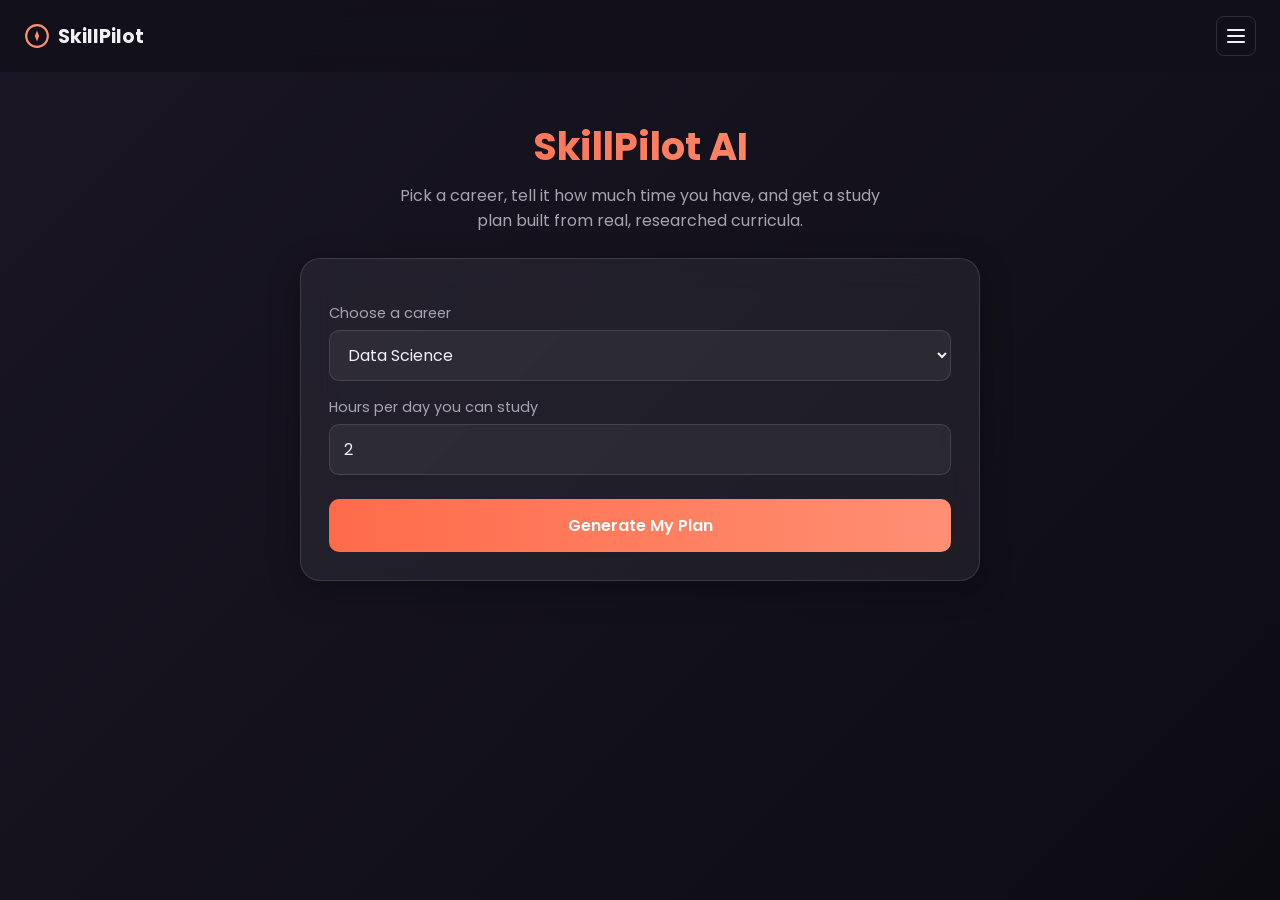
<file: index.html>
<!DOCTYPE html>
<html lang="en">
<head>
  <meta charset="UTF-8">
  <meta name="viewport" content="width=device-width, initial-scale=1.0">
  <title>SkillPilot AI</title>
  <link rel="preconnect" href="https://fonts.googleapis.com">
  <link href="https://fonts.googleapis.com/css2?family=Poppins:wght@400;600;700&display=swap" rel="stylesheet">
  <link rel="stylesheet" href="style.css">
</head>
<body>

  <header class="site-header">
    <div class="logo">
      <svg width="26" height="26" viewBox="0 0 24 24" fill="none" xmlns="http://www.w3.org/2000/svg">
        <circle cx="12" cy="12" r="10" stroke="#ff8f73" stroke-width="2"/>
        <path d="M12 7L14 12L12 17L10 12L12 7Z" fill="#ff8f73"/>
      </svg>
      <span>SkillPilot</span>
    </div>
    <button class="hamburger-btn" id="hamburgerBtn" aria-label="Open menu">
      <span></span><span></span><span></span>
    </button>
  </header>

  <nav class="nav-drawer" id="navDrawer">
    <a href="index.html">Home</a>
    <a href="videos.html">Video Tutorials</a>
    <a href="web-tutorials.html">Web Tutorials & Notes</a>
    <a href="practice.html">Practice Sites</a>
    <a href="certifications.html">Certifications</a>
    <a href="projects.html">Project Ideas</a>
  </nav>

  <div class="container">
    <div class="hero">
      <h1>SkillPilot AI</h1>
      <p class="hero-text">Pick a career, tell it how much time you have, and get a study plan built from real, researched curricula.</p>

      <div class="card">
        <label for="career">Choose a career</label>
        <select id="career">
          <option value="Data Science">Data Science</option>
          <option value="Data Analyst">Data Analyst</option>
          <option value="Backend Developer">Backend Developer</option>
        </select>

        <label for="hours">Hours per day you can study</label>
        <input type="number" id="hours" value="2" min="1" max="8">

        <button id="generateBtn">Generate My Plan</button>

        <div id="result"></div>
      </div>
    </div>
  </div>

  <script src="data.js"></script>
  <script>
    initHamburger();
    document.getElementById("career").value = getSelectedCareer();

    const button = document.getElementById("generateBtn");
    const resultBox = document.getElementById("result");

    button.addEventListener("click", async function () {
      const career = document.getElementById("career").value;
      const hours = document.getElementById("hours").value;
      setSelectedCareer(career);

      resultBox.innerHTML = "Generating your plan...";
      button.disabled = true;

      try {
        const response = await fetch("/api/plan", {
          method: "POST",
          headers: { "Content-Type": "application/json" },
          body: JSON.stringify({ career: career, hours: hours })
        });

        const data = await response.json();

        if (data.plan) {
          resultBox.innerHTML = "";
          const header = document.createElement("h3");
          header.textContent = career + " Plan (" + data.plan.totalDays + " days total)";
          resultBox.appendChild(header);

          data.plan.topics.forEach(function (topic) {
            const item = document.createElement("div");
            item.className = "topic-item";
            item.innerHTML = "<h4>Topic " + topic.topicNumber + ": " + topic.title + " <span class='days-badge'>" + topic.days + " days</span></h4><p>" + topic.description + "</p>";
            resultBox.appendChild(item);
          });
        } else {
          resultBox.textContent = "Something went wrong. Please try again.";
        }
      } catch (error) {
        resultBox.textContent = "Something went wrong. Please try again.";
      }

      button.disabled = false;
    });
  </script>
</body>
</html>
</file>
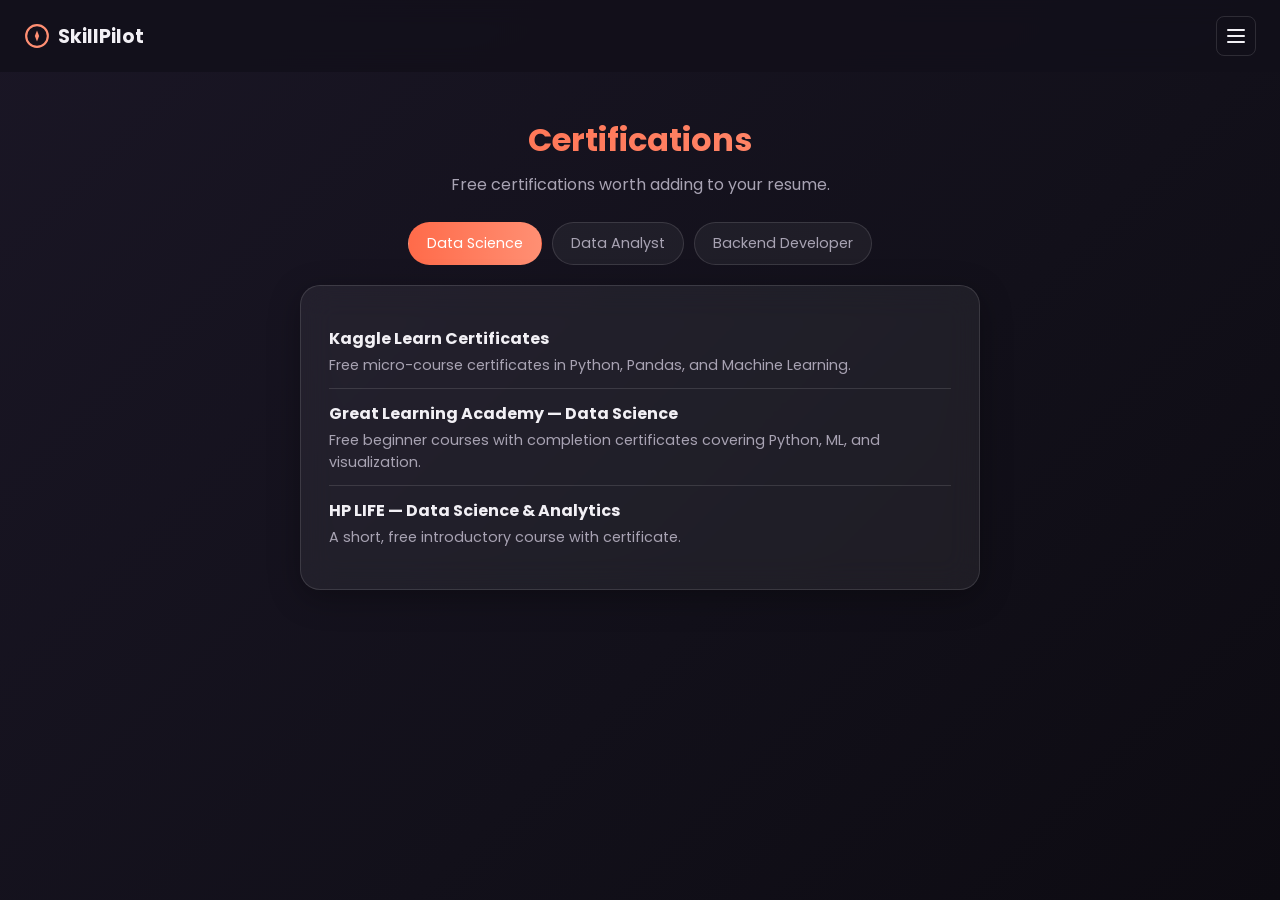
<file: certifications.html>
<!DOCTYPE html>
<html lang="en">
<head>
  <meta charset="UTF-8">
  <meta name="viewport" content="width=device-width, initial-scale=1.0">
  <title>Certifications — SkillPilot AI</title>
  <link rel="preconnect" href="https://fonts.googleapis.com">
  <link href="https://fonts.googleapis.com/css2?family=Poppins:wght@400;600;700&display=swap" rel="stylesheet">
  <link rel="stylesheet" href="style.css">
</head>
<body>
  <header class="site-header">
    <div class="logo">
      <svg width="26" height="26" viewBox="0 0 24 24" fill="none" xmlns="http://www.w3.org/2000/svg">
        <circle cx="12" cy="12" r="10" stroke="#ff8f73" stroke-width="2"/>
        <path d="M12 7L14 12L12 17L10 12L12 7Z" fill="#ff8f73"/>
      </svg>
      <span>SkillPilot</span>
    </div>
    <button class="hamburger-btn" id="hamburgerBtn" aria-label="Open menu">
      <span></span><span></span><span></span>
    </button>
  </header>
  <nav class="nav-drawer" id="navDrawer">
    <a href="index.html">Home</a>
    <a href="videos.html">Video Tutorials</a>
    <a href="web-tutorials.html">Web Tutorials & Notes</a>
    <a href="practice.html">Practice Sites</a>
    <a href="certifications.html">Certifications</a>
    <a href="projects.html">Project Ideas</a>
  </nav>
  <div class="container">
    <div class="page-header">
      <h1>Certifications</h1>
      <p class="hero-text">Free certifications worth adding to your resume.</p>
    </div>
    <div class="career-switcher" id="careerSwitcher"></div>
    <div class="card" id="listContent"></div>
  </div>
  <script src="data.js"></script>
  <script>
    initHamburger();
    const switcherEl = document.getElementById("careerSwitcher");
    const listEl = document.getElementById("listContent");
    let currentCareer = getSelectedCareer();
    function renderList() {
      listEl.innerHTML = "";
      CAREER_CONTENT[currentCareer].certifications.forEach(function (item) {
        const div = document.createElement("div");
        div.className = "cert-item";
        div.innerHTML = "<h4>" + item.name + "</h4><p>" + item.desc + "</p>";
        listEl.appendChild(div);
      });
    }
    function render() {
      renderCareerPills(switcherEl, currentCareer, function (career) {
        currentCareer = career;
        render();
      });
      renderList();
    }
    render();
  </script>
</body>
</html>
</file>
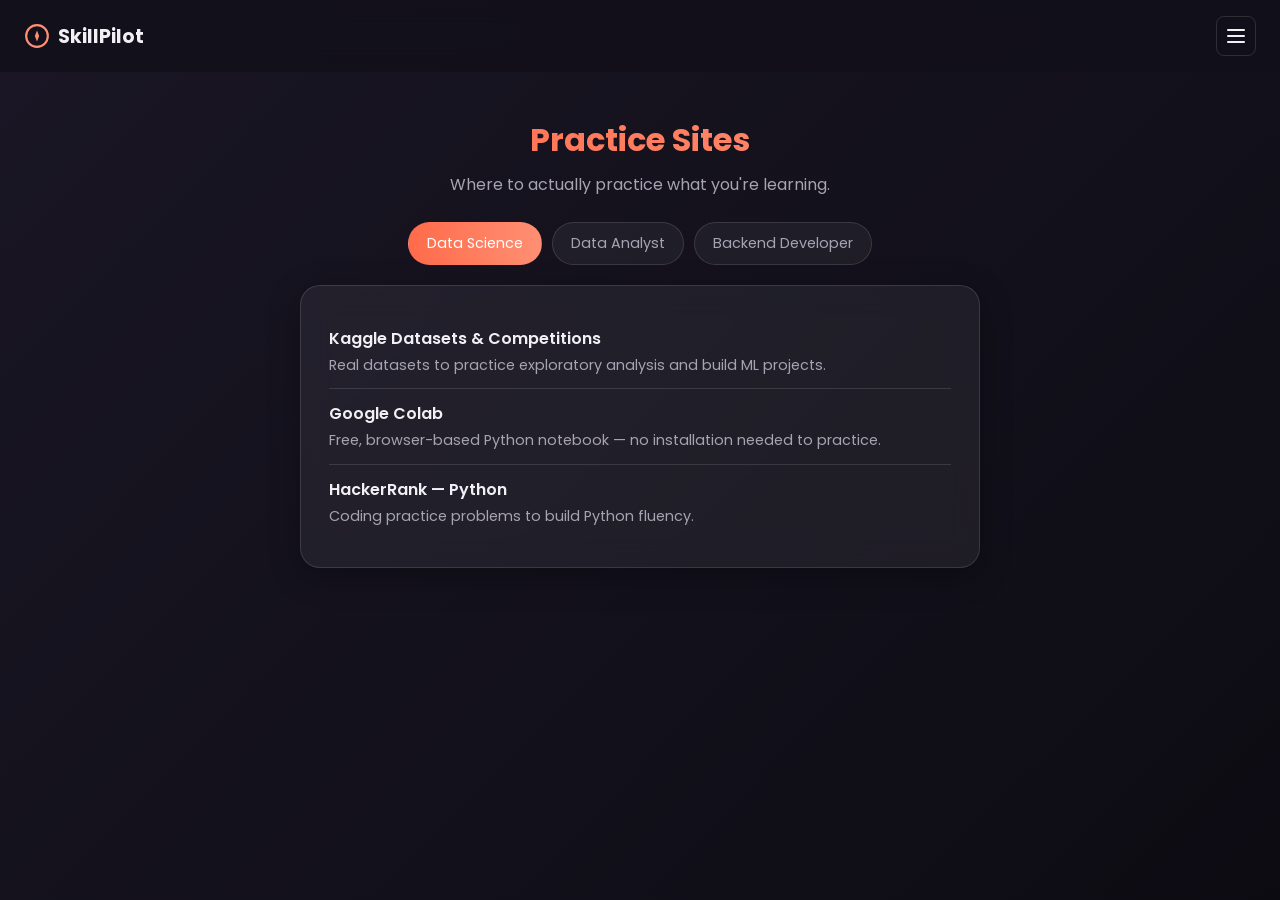
<file: practice.html>
<!DOCTYPE html>
<html lang="en">
<head>
  <meta charset="UTF-8">
  <meta name="viewport" content="width=device-width, initial-scale=1.0">
  <title>Practice Sites — SkillPilot AI</title>
  <link rel="preconnect" href="https://fonts.googleapis.com">
  <link href="https://fonts.googleapis.com/css2?family=Poppins:wght@400;600;700&display=swap" rel="stylesheet">
  <link rel="stylesheet" href="style.css">
</head>
<body>
  <header class="site-header">
    <div class="logo">
      <svg width="26" height="26" viewBox="0 0 24 24" fill="none" xmlns="http://www.w3.org/2000/svg">
        <circle cx="12" cy="12" r="10" stroke="#ff8f73" stroke-width="2"/>
        <path d="M12 7L14 12L12 17L10 12L12 7Z" fill="#ff8f73"/>
      </svg>
      <span>SkillPilot</span>
    </div>
    <button class="hamburger-btn" id="hamburgerBtn" aria-label="Open menu">
      <span></span><span></span><span></span>
    </button>
  </header>
  <nav class="nav-drawer" id="navDrawer">
    <a href="index.html">Home</a>
    <a href="videos.html">Video Tutorials</a>
    <a href="web-tutorials.html">Web Tutorials & Notes</a>
    <a href="practice.html">Practice Sites</a>
    <a href="certifications.html">Certifications</a>
    <a href="projects.html">Project Ideas</a>
  </nav>
  <div class="container">
    <div class="page-header">
      <h1>Practice Sites</h1>
      <p class="hero-text">Where to actually practice what you're learning.</p>
    </div>
    <div class="career-switcher" id="careerSwitcher"></div>
    <div class="card" id="listContent"></div>
  </div>
  <script src="data.js"></script>
  <script>
    initHamburger();
    const switcherEl = document.getElementById("careerSwitcher");
    const listEl = document.getElementById("listContent");
    let currentCareer = getSelectedCareer();
    function renderList() {
      listEl.innerHTML = "";
      CAREER_CONTENT[currentCareer].practiceSites.forEach(function (item) {
        const div = document.createElement("div");
        div.className = "resource-item";
        div.innerHTML = "<a href='" + item.url + "' target='_blank' rel='noopener'>" + item.name + "</a><p>" + item.desc + "</p>";
        listEl.appendChild(div);
      });
    }
    function render() {
      renderCareerPills(switcherEl, currentCareer, function (career) {
        currentCareer = career;
        render();
      });
      renderList();
    }
    render();
  </script>
</body>
</html>
</file>
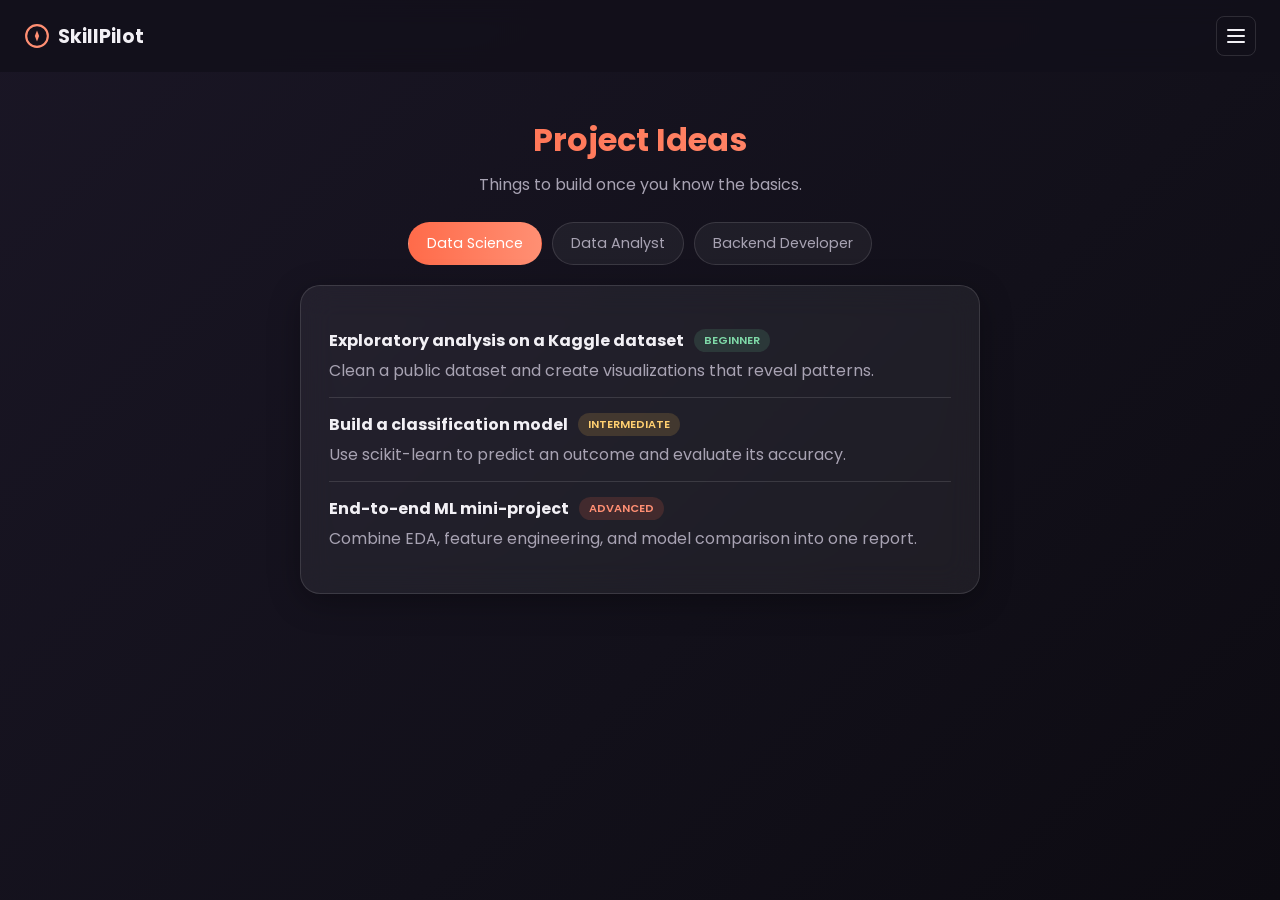
<file: projects.html>
<!DOCTYPE html>
<html lang="en">
<head>
  <meta charset="UTF-8">
  <meta name="viewport" content="width=device-width, initial-scale=1.0">
  <title>Project Ideas — SkillPilot AI</title>
  <link rel="preconnect" href="https://fonts.googleapis.com">
  <link href="https://fonts.googleapis.com/css2?family=Poppins:wght@400;600;700&display=swap" rel="stylesheet">
  <link rel="stylesheet" href="style.css">
</head>
<body>
  <header class="site-header">
    <div class="logo">
      <svg width="26" height="26" viewBox="0 0 24 24" fill="none" xmlns="http://www.w3.org/2000/svg">
        <circle cx="12" cy="12" r="10" stroke="#ff8f73" stroke-width="2"/>
        <path d="M12 7L14 12L12 17L10 12L12 7Z" fill="#ff8f73"/>
      </svg>
      <span>SkillPilot</span>
    </div>
    <button class="hamburger-btn" id="hamburgerBtn" aria-label="Open menu">
      <span></span><span></span><span></span>
    </button>
  </header>
  <nav class="nav-drawer" id="navDrawer">
    <a href="index.html">Home</a>
    <a href="videos.html">Video Tutorials</a>
    <a href="web-tutorials.html">Web Tutorials & Notes</a>
    <a href="practice.html">Practice Sites</a>
    <a href="certifications.html">Certifications</a>
    <a href="projects.html">Project Ideas</a>
  </nav>
  <div class="container">
    <div class="page-header">
      <h1>Project Ideas</h1>
      <p class="hero-text">Things to build once you know the basics.</p>
    </div>
    <div class="career-switcher" id="careerSwitcher"></div>
    <div class="card" id="listContent"></div>
  </div>
  <script src="data.js"></script>
  <script>
    initHamburger();
    const switcherEl = document.getElementById("careerSwitcher");
    const listEl = document.getElementById("listContent");
    let currentCareer = getSelectedCareer();
    function renderList() {
      listEl.innerHTML = "";
      CAREER_CONTENT[currentCareer].projects.forEach(function (item) {
        const div = document.createElement("div");
        div.className = "project-item";
        div.innerHTML = "<h4>" + item.title + " <span class='level-badge " + item.level + "'>" + item.level + "</span></h4><p>" + item.desc + "</p>";
        listEl.appendChild(div);
      });
    }
    function render() {
      renderCareerPills(switcherEl, currentCareer, function (career) {
        currentCareer = career;
        render();
      });
      renderList();
    }
    render();
  </script>
</body>
</html>
</file>
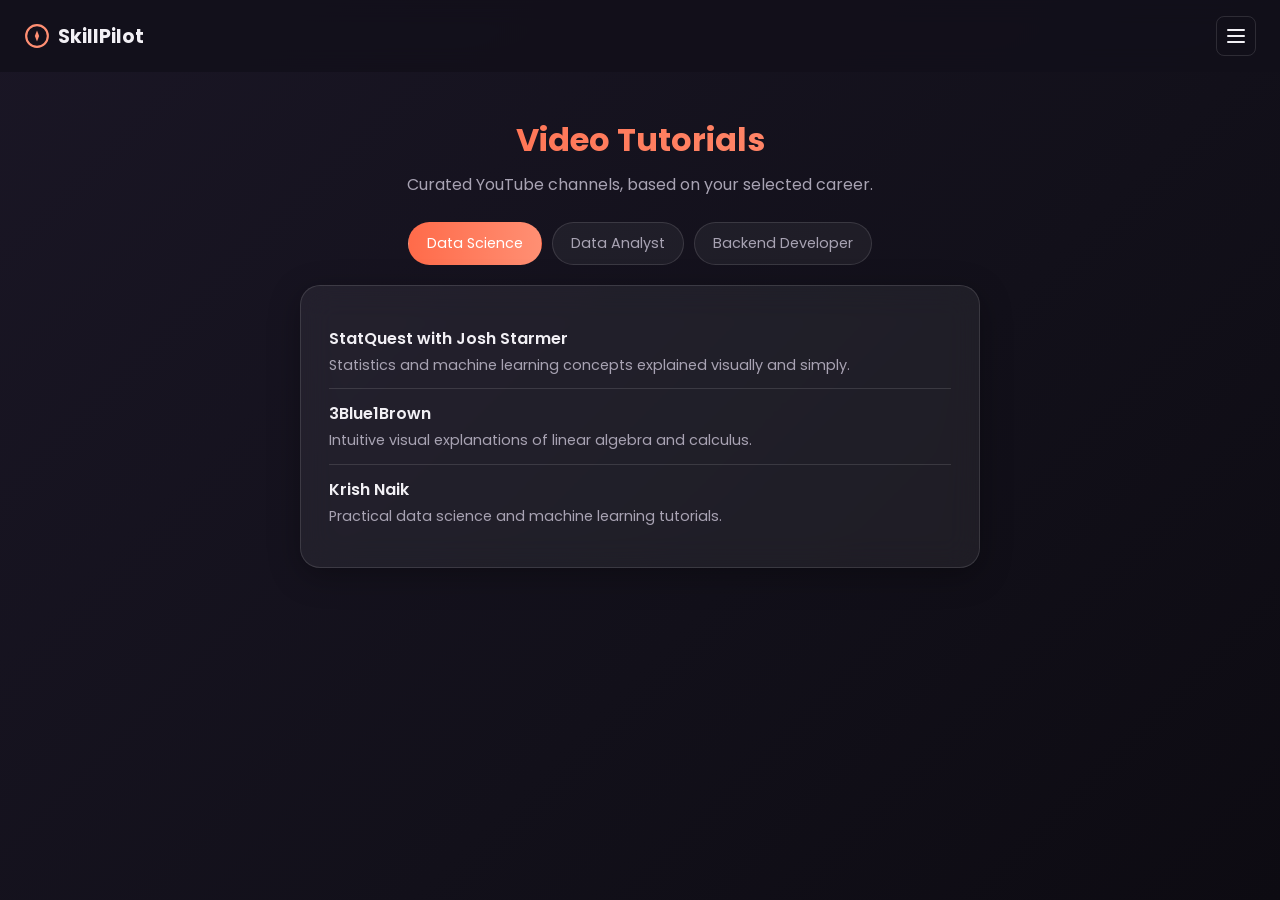
<file: videos.html>
<!DOCTYPE html>
<html lang="en">
<head>
  <meta charset="UTF-8">
  <meta name="viewport" content="width=device-width, initial-scale=1.0">
  <title>Video Tutorials — SkillPilot AI</title>
  <link rel="preconnect" href="https://fonts.googleapis.com">
  <link href="https://fonts.googleapis.com/css2?family=Poppins:wght@400;600;700&display=swap" rel="stylesheet">
  <link rel="stylesheet" href="style.css">
</head>
<body>

  <header class="site-header">
    <div class="logo">
      <svg width="26" height="26" viewBox="0 0 24 24" fill="none" xmlns="http://www.w3.org/2000/svg">
        <circle cx="12" cy="12" r="10" stroke="#ff8f73" stroke-width="2"/>
        <path d="M12 7L14 12L12 17L10 12L12 7Z" fill="#ff8f73"/>
      </svg>
      <span>SkillPilot</span>
    </div>
    <button class="hamburger-btn" id="hamburgerBtn" aria-label="Open menu">
      <span></span><span></span><span></span>
    </button>
  </header>

  <nav class="nav-drawer" id="navDrawer">
    <a href="index.html">Home</a>
    <a href="videos.html">Video Tutorials</a>
    <a href="web-tutorials.html">Web Tutorials & Notes</a>
    <a href="practice.html">Practice Sites</a>
    <a href="certifications.html">Certifications</a>
    <a href="projects.html">Project Ideas</a>
  </nav>

  <div class="container">
    <div class="page-header">
      <h1>Video Tutorials</h1>
      <p class="hero-text">Curated YouTube channels, based on your selected career.</p>
    </div>

    <div class="career-switcher" id="careerSwitcher"></div>
    <div class="card" id="listContent"></div>
  </div>

  <script src="data.js"></script>
  <script>
    initHamburger();
    const switcherEl = document.getElementById("careerSwitcher");
    const listEl = document.getElementById("listContent");
    let currentCareer = getSelectedCareer();

    function renderList() {
      listEl.innerHTML = "";
      CAREER_CONTENT[currentCareer].videos.forEach(function (item) {
        const div = document.createElement("div");
        div.className = "resource-item";
        div.innerHTML = "<a href='" + item.url + "' target='_blank' rel='noopener'>" + item.name + "</a><p>" + item.desc + "</p>";
        listEl.appendChild(div);
      });
    }

    function render() {
      renderCareerPills(switcherEl, currentCareer, function (career) {
        currentCareer = career;
        render();
      });
      renderList();
    }

    render();
  </script>
</body>
</html>
</file>
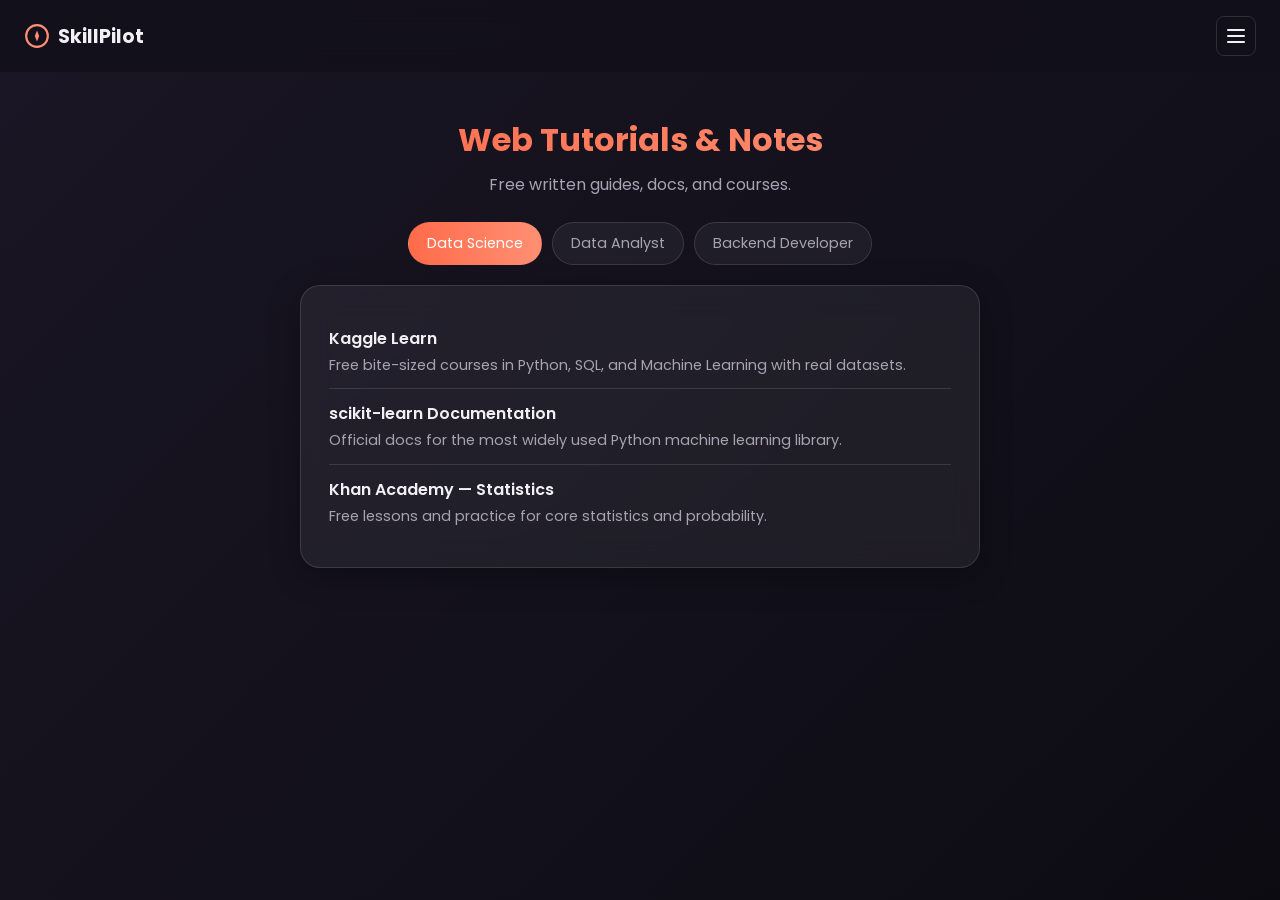
<file: web-tutorials.html>
<!DOCTYPE html>
<html lang="en">
<head>
  <meta charset="UTF-8">
  <meta name="viewport" content="width=device-width, initial-scale=1.0">
  <title>Web Tutorials & Notes — SkillPilot AI</title>
  <link rel="preconnect" href="https://fonts.googleapis.com">
  <link href="https://fonts.googleapis.com/css2?family=Poppins:wght@400;600;700&display=swap" rel="stylesheet">
  <link rel="stylesheet" href="style.css">
</head>
<body>
  <header class="site-header">
    <div class="logo">
      <svg width="26" height="26" viewBox="0 0 24 24" fill="none" xmlns="http://www.w3.org/2000/svg">
        <circle cx="12" cy="12" r="10" stroke="#ff8f73" stroke-width="2"/>
        <path d="M12 7L14 12L12 17L10 12L12 7Z" fill="#ff8f73"/>
      </svg>
      <span>SkillPilot</span>
    </div>
    <button class="hamburger-btn" id="hamburgerBtn" aria-label="Open menu">
      <span></span><span></span><span></span>
    </button>
  </header>
  <nav class="nav-drawer" id="navDrawer">
    <a href="index.html">Home</a>
    <a href="videos.html">Video Tutorials</a>
    <a href="web-tutorials.html">Web Tutorials & Notes</a>
    <a href="practice.html">Practice Sites</a>
    <a href="certifications.html">Certifications</a>
    <a href="projects.html">Project Ideas</a>
  </nav>
  <div class="container">
    <div class="page-header">
      <h1>Web Tutorials & Notes</h1>
      <p class="hero-text">Free written guides, docs, and courses.</p>
    </div>
    <div class="career-switcher" id="careerSwitcher"></div>
    <div class="card" id="listContent"></div>
  </div>
  <script src="data.js"></script>
  <script>
    initHamburger();
    const switcherEl = document.getElementById("careerSwitcher");
    const listEl = document.getElementById("listContent");
    let currentCareer = getSelectedCareer();
    function renderList() {
      listEl.innerHTML = "";
      CAREER_CONTENT[currentCareer].webTutorials.forEach(function (item) {
        const div = document.createElement("div");
        div.className = "resource-item";
        div.innerHTML = "<a href='" + item.url + "' target='_blank' rel='noopener'>" + item.name + "</a><p>" + item.desc + "</p>";
        listEl.appendChild(div);
      });
    }
    function render() {
      renderCareerPills(switcherEl, currentCareer, function (career) {
        currentCareer = career;
        render();
      });
      renderList();
    }
    render();
  </script>
</body>
</html>
</file>
<file: style.css>
:root {
  --accent: #ff6b4a;
  --accent-light: #ff8f73;
  --bg-gradient: linear-gradient(135deg, #1a1625 0%, #12101a 60%, #0d0b12 100%);
  --card-bg: rgba(255, 255, 255, 0.06);
  --card-border: rgba(255, 255, 255, 0.12);
  --text-main: #f2f0f5;
  --text-muted: #a8a3b3;
}

* { box-sizing: border-box; }

body {
  margin: 0;
  min-height: 100vh;
  background: var(--bg-gradient);
  color: var(--text-main);
  font-family: 'Poppins', sans-serif;
}

.container { max-width: 720px; margin: 0 auto; padding: 20px; }

/* Header */
.site-header {
  display: flex;
  align-items: center;
  justify-content: space-between;
  padding: 16px 24px;
  position: sticky;
  top: 0;
  background: rgba(18, 16, 26, 0.85);
  backdrop-filter: blur(12px);
  z-index: 99;
}

.logo { display: flex; align-items: center; gap: 8px; font-weight: 700; font-size: 1.2rem; }

.hamburger-btn {
  background: none;
  border: 1px solid var(--card-border);
  border-radius: 8px;
  width: 40px; height: 40px;
  display: flex; flex-direction: column; align-items: center; justify-content: center; gap: 4px;
  cursor: pointer;
}
.hamburger-btn span { width: 18px; height: 2px; background: var(--text-main); border-radius: 2px; }

.nav-drawer {
  display: none;
  flex-direction: column;
  position: fixed;
  top: 64px; right: 20px;
  background: rgba(20, 18, 28, 0.97);
  backdrop-filter: blur(16px);
  border: 1px solid var(--card-border);
  border-radius: 14px;
  padding: 10px;
  z-index: 100;
  min-width: 220px;
  box-shadow: 0 8px 32px rgba(0,0,0,0.4);
}
.nav-drawer.open { display: flex; }
.nav-drawer a {
  color: var(--text-main);
  text-decoration: none;
  padding: 10px 14px;
  border-radius: 8px;
  font-size: 0.95rem;
}
.nav-drawer a:hover { background: rgba(255,255,255,0.08); color: var(--accent-light); }

/* Hero (home page) */
.hero { text-align: center; margin-bottom: 20px; }
.hero h1 {
  font-size: 2.4rem; margin-bottom: 8px;
  background: linear-gradient(90deg, var(--accent), var(--accent-light));
  -webkit-background-clip: text; background-clip: text; color: transparent;
}
.hero-text { color: var(--text-muted); max-width: 480px; margin: 0 auto 24px auto; line-height: 1.6; }
.hero .card { text-align: left; margin-top: 16px; }

/* Page header (sub-pages) */
.page-header { text-align: center; margin: 24px 0 20px 0; }
.page-header h1 {
  font-size: 2rem;
  background: linear-gradient(90deg, var(--accent), var(--accent-light));
  -webkit-background-clip: text; background-clip: text; color: transparent;
  margin-bottom: 8px;
}

/* Career switcher (used on sub-pages) */
.career-switcher { display: flex; gap: 10px; justify-content: center; margin-bottom: 20px; flex-wrap: wrap; }
.career-pill {
  padding: 10px 18px; border-radius: 999px;
  border: 1px solid var(--card-border);
  background: rgba(255, 255, 255, 0.05);
  color: var(--text-muted);
  font-family: inherit; font-size: 0.9rem; cursor: pointer;
  transition: all 0.15s ease;
}
.career-pill:hover { border-color: var(--accent); color: var(--text-main); }
.career-pill.active {
  background: linear-gradient(90deg, var(--accent), var(--accent-light));
  color: white; border-color: transparent;
}

/* Cards */
.card {
  background: var(--card-bg);
  border: 1px solid var(--card-border);
  backdrop-filter: blur(16px);
  border-radius: 20px;
  padding: 28px;
  margin-bottom: 24px;
  box-shadow: 0 8px 32px rgba(0, 0, 0, 0.3);
}

label { display: block; font-size: 0.9rem; color: var(--text-muted); margin-bottom: 6px; margin-top: 16px; }

select, input {
  width: 100%; padding: 12px 14px; border-radius: 10px;
  border: 1px solid var(--card-border);
  background: rgba(255, 255, 255, 0.05);
  color: var(--text-main); font-family: inherit; font-size: 1rem;
}
select:focus, input:focus { outline: none; border-color: var(--accent); }

button#generateBtn {
  width: 100%; margin-top: 24px; padding: 14px; border: none; border-radius: 10px;
  background: linear-gradient(90deg, var(--accent), var(--accent-light));
  color: white; font-family: inherit; font-size: 1rem; font-weight: 600; cursor: pointer;
  transition: transform 0.15s ease, box-shadow 0.15s ease;
}
button#generateBtn:hover { transform: translateY(-2px); box-shadow: 0 6px 20px rgba(255, 107, 74, 0.35); }
button#generateBtn:disabled { opacity: 0.6; cursor: not-allowed; transform: none; }

#result h3 { color: var(--accent-light); margin-top: 0; }
.topic-item { padding: 14px 0; border-bottom: 1px solid var(--card-border); }
.topic-item:last-child { border-bottom: none; }
.topic-item h4 { margin: 0 0 6px 0; display: flex; align-items: center; gap: 10px; flex-wrap: wrap; }
.topic-item p { margin: 0; color: var(--text-muted); line-height: 1.5; }
.days-badge {
  font-size: 0.75rem; background: rgba(255, 107, 74, 0.15); color: var(--accent-light);
  padding: 3px 10px; border-radius: 999px; font-weight: 600;
}

/* List items (videos, web tutorials, practice sites) */
.resource-item { padding: 12px 0; border-bottom: 1px solid var(--card-border); }
.resource-item:last-child { border-bottom: none; }
.resource-item a { color: var(--text-main); font-weight: 600; text-decoration: none; }
.resource-item a:hover { color: var(--accent-light); }
.resource-item p { margin: 4px 0 0 0; color: var(--text-muted); font-size: 0.9rem; line-height: 1.5; }

/* Certifications */
.cert-item { padding: 12px 0; border-bottom: 1px solid var(--card-border); }
.cert-item:last-child { border-bottom: none; }
.cert-item h4 { margin: 0; }
.cert-item p { margin: 4px 0 0 0; color: var(--text-muted); font-size: 0.9rem; line-height: 1.5; }

/* Projects */
.project-item { padding: 14px 0; border-bottom: 1px solid var(--card-border); }
.project-item:last-child { border-bottom: none; }
.project-item h4 { margin: 0 0 6px 0; display: flex; align-items: center; gap: 10px; }
.project-item p { margin: 0; color: var(--text-muted); line-height: 1.5; }
.level-badge { font-size: 0.7rem; padding: 3px 10px; border-radius: 999px; font-weight: 600; text-transform: uppercase; }
.level-badge.Beginner { background: rgba(100, 200, 150, 0.15); color: #7fd9a8; }
.level-badge.Intermediate { background: rgba(255, 200, 80, 0.15); color: #ffcf70; }
.level-badge.Advanced { background: rgba(255, 107, 74, 0.15); color: var(--accent-light); }
</file>
